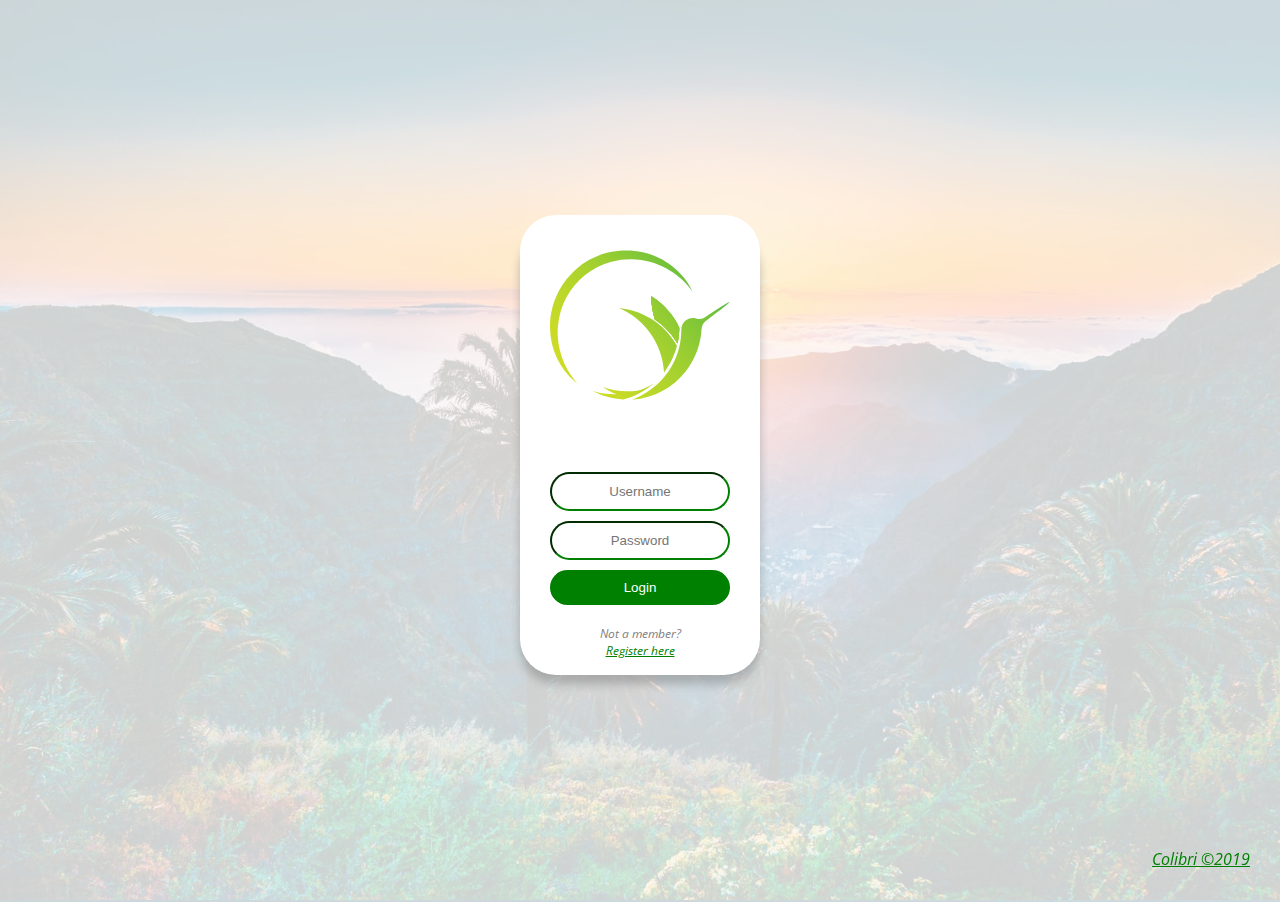
<file: Login.html>
<html>
<head>


<meta name="viewport" content="width=device-width, initial-scale=1.0">
<link rel="stylesheet" type="text/css" href="loginstyle.css">
</head>
    
    
<body contextmenu="return false">
    <style>
@import url('https://fonts.googleapis.com/css?family=Open+Sans');
</style>
    
<! This is a hobby Workshop made by some media students from Norway. This is not a real product. 
The roles and team member of the project are listed underneath:

- Main Coder, Main graphic designer, Ux/Ui and Project manager is Kim Oliver Hjertdtedt Andersson.
    Email: Kim.oliver.andersson@gmail.com
    
- Main Movie maker, graphic designer and Project Deputy is Patrick Pascual Sognlien.
    Email:
    >
    
    
    <div class="body"></div>

  
        <form name="login">
            <img alt="logo" src="Img/DoneBird.svg" class="Logo">
        <div class="login">
            
            <input type="text" placeholder="Username" name="userid" class="Form"><br>
            <input type="password" placeholder="Password" name="pswrd" class="Form"><br>
            <input type="button" onclick="check(this.form)" value="Login" class="Sumbit"><br>
            
        </div>    
            <script src="Login.js"></script>
            <p class="regnow"><i style="font-size: 12">Not a member?<br> <a class="link" href="Registrer.html"> Register here</a></i></p>
        </form>

        <div class="FormShadow"></div>
    <i class="Copyright"><a href="Credits.html" class="link">Colibri ©2019</a></i>

</body>
</html>
</file>
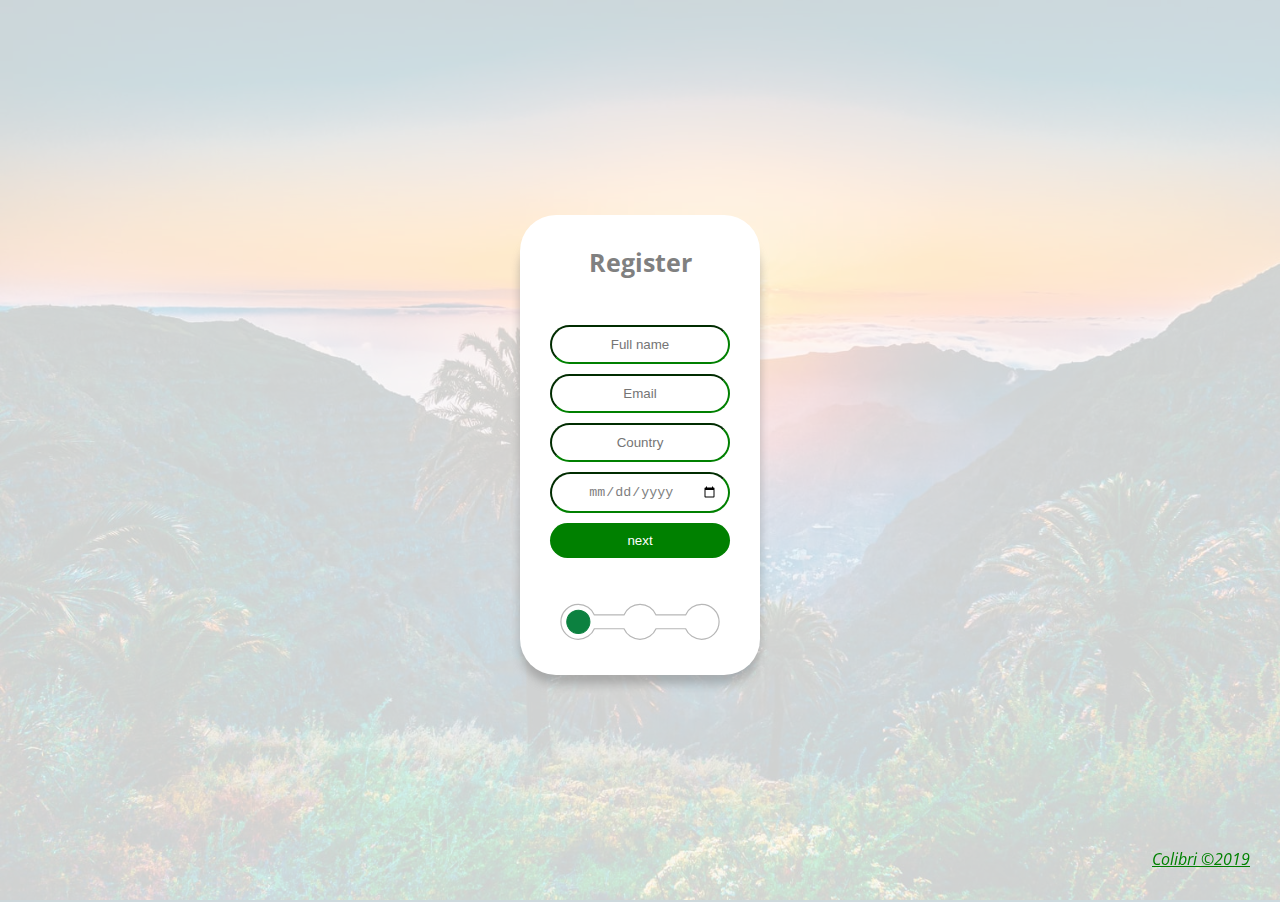
<file: Registrer.html>
<html>
<head>


<meta name="viewport" content="width=device-width, initial-scale=1.0">
<link rel="stylesheet" type="text/css" href="loginstyle.css">
</head>
    
    
<body contextmenu="return false">
<style>
@import url('https://fonts.googleapis.com/css?family=Open+Sans');
</style>    
<! This is a hobby Workshop made by some media students from Norway. This is not a real product. 
The roles and team member of the project are listed underneath:

- Main Coder, Main graphic designer, Ux/Ui and Project manager is Kim Oliver Hjertdtedt Andersson.
    Email: Kim.oliver.andersson@gmail.com
    
- Main Movie maker, graphic designer and Project Deputy is Patrick Pascual Sognlien.
    Email:
    >
    
    
    <div class="body"></div>

  
        <form name="register" >
           <h1 id="headline" class="RegHedLin">Register</h1>
        <div class="registrer" id="basicinfo">
            
            <input type="text" placeholder="Full name" name="Name" class="Form"><br>
            <input type="text" placeholder="Email" name="email" class="Form"><br>
             <input type="text" placeholder="Country" name="City" class="Form"><br>
            <input type="date" placeholder="Date of birth" name="bhrtdate" class="Form"><br>
            <input type="button" onclick="next()" value="next" class="Sumbit" id="further"><br>
            
        </div>    
            
            
            
        <div class="registrer" id="moreinfo" style="display: none">
            
            
            <input type="text" placeholder="Username" name="usrName" class="Form"><br>
            <input type="password" placeholder="Password" name="newpswrd" class="Form"><br>
             <input type="password" placeholder="Repeat password" name="reppswrd" class="Form"><br>
            <input type="button" onclick="next2()" value="next" class="Sumbit" id="further"><br>
            
            </div>    
            
            
        <div class="registrer" id="thanksinfo" style="display: none">
        <p class="Thanks">Thank you so much for signing up and joining us in this adventure of making travling fun. You can now login and start planning your travel.</p>
          <input type="button" onclick="Done()" value="Login" class="Sumbit" id="login"><br>
        <p class="miniinfo"><i>Or you can go back to the home page <a href="index.html" class="link">here</a></i></p>
            </div>
            <script src="Login.js"></script>
            
            
            
            
            
            
<svg  class="progress" id="bar" alt="pregress" version="1.1" id="Layer_2" xmlns="http://www.w3.org/2000/svg" xmlns:xlink="http://www.w3.org/1999/xlink" x="0px" y="0px"
viewBox="0 0 595.3 841.9" style="enable-background:new 0 0 595.3 841.9;" xml:space="preserve">
<style type="text/css">
	.st0{fill:#FFFFFF;stroke:#B7B7B7;stroke-width:6;stroke-miterlimit:10;}
	.st1{fill:#FFFFFF;}
	.st2{fill:#0C8140;stroke:#0C8140;stroke-width:5;stroke-miterlimit:10;}
	.st3{fill:none;stroke:#FFFFFF;stroke-width:5;stroke-miterlimit:10;}
</style>
<path class="st0" d="M331.9,500.4v146.9c30.8,13.3,52.3,43.9,52.3,79.5c0,47.8-38.8,86.5-86.5,86.5c-47.8,0-86.5-38.8-86.5-86.5
	c0-35.6,21.5-66.2,52.3-79.5V500.5c-30.8-13.3-52.3-43.9-52.3-79.5c0-35.6,21.5-66.2,52.3-79.5V194.6
	c-30.8-13.3-52.3-43.9-52.3-79.5c0-47.8,38.8-86.5,86.5-86.5c47.8,0,86.5,38.8,86.5,86.5c0,35.6-21.5,66.2-52.3,79.5v146.9
	c30.8,13.3,52.3,43.9,52.3,79.5C384.2,456.6,362.6,487.2,331.9,500.4z"/>
<rect x="124.3" y="247.5" transform="matrix(-1.836970e-16 1 -1 -1.836970e-16 564.5159 -30.7601)" class="st1" width="346.6" height="38.8" id="stepto2"/>
<rect x="124.3" y="546.5" transform="matrix(-1.836970e-16 1 -1 -1.836970e-16 863.5201 268.2442)" class="st1" width="346.6" height="38.8" id="stepto3"/>
<circle class="st2" cx="297.6" cy="115.1" r="57.6" id="step1"/>
<circle class="st3" cx="297.6" cy="420.9" r="57.6" id="step2"/>
<circle class="st3" cx="297.6" cy="726.8" r="57.6" id="step3"/>
 </svg>
            
            
            
            
            
        </form>

        <div class="FormShadow"></div>
    <i class="Copyright"><a href="Credits.html" class="link">Colibri ©2019</a></i>

</body>
</html>
</file>
<file: loginstyle.css>
body{
    background-image: url(Img/La-Gomera.jpg);
    background-size: cover;
    margin: none;     
    overflow: hidden;
    font-family: 'Open Sans', sans-serif;
}
.body{
    background-color: white;
    background-size: cover;
    height: 100%;
    width: 100%;
    opacity: 0.8;
    padding-right: 20px;
    padding-bottom: 20px;
    margin:-10px;
}

form{
    align-content: center;
    z-index: 2;
    margin: auto;
    position: fixed;
    width: 180px;
    height: 200px;
    bottom: 25vh;
    left: 0px;
    right:0px;
    background-color: white;
    padding: 30px;
    padding-top: 250px;
    border-radius: 36px 36px 36px 36px ;
    padding-bottom: 10px;
    
}

.FormShadow{
 align-content: center;
    z-index: 1;
    margin: auto;
    position: fixed;
    width: 180px;
    height: 200px;
    bottom: 24vh;
    left: 0px;
    right:0px;
    background-color: grey;
    padding: 30px;
    padding-top: 250px;
    border-radius: 36px 36px 36px 36px ;
    padding-bottom: 0px;
    opacity: 0.5;
    filter: blur(5px);
}

.Form{
    text-align: center;
    margin-top: 0px;
    margin-bottom: 10px;
    margin-left: auto;
    margin-right: auto;
    background-color: none;
    border-color: green;
    padding: 10px;
    border-radius: 45px;
    background: none;
    color: gray;
    left: 0px;
    right: 0px;
    width: 100%;
   
}
.Sumbit{
    text-align: center;
    margin: auto;
    width: 180px;
    background-color: green;
    padding: 10px;
    border-radius: 45px;
    color: white;
    left: 0px;
    right: 0px;
    border: none;
}

.Logo{
    z-index: 2;
    margin: auto;
    position: absolute;
    width: 180px;
    top:0%;
    left: 0px;
    right:0px;
    z-index: 3;
    margin-top: 20px;
}

.Copyright{
    color: black;
    right: 30px;
    bottom: 30px;
    z-index: 3;
    position: fixed;
    margin: auto;
}
.regnow{
    text-align: center;
    color: gray;
    margin: auto;
    position:relative;
    margin-top: 20px;
}

.link{
    color: green;
}

.progress{
    transform: rotate(-90deg);
    width: 50%;
    left: 0px;
    right: 0px;
    margin: auto;
    position: absolute;
    top: 70%;
}
.registrer{
    position: absolute;
    margin-top: 100px;
    top: 0%;
    left: 0px;
    right: 0px;
    width: 180px;
    padding: 10px;
    text-align: center;
    margin-left: auto;
    margin-right: auto;
}
.RegHedLin{
    text-align: center;
    width: 100%;
    top: 0px;
    position: absolute;
    margin: auto;
    left: 0px;
    right: 0px;
    color: gray;
    margin-top: 30px;
    font-size: 25px;
}

.Thanks{
    text-align: center:
top: -20px;
position: absolute;
margin: auto;
left: 0px;
right: 0px;
}
.miniinfo{
    position: absolute;
    top: 220px;
    font-size: 12;
    margin: auto;
    left: 0px;
    right: 0px;
}

#login{
    position: absolute;
    top: 165px;
}

@media only screen and (max-width: 740px){
    
/*Mobil fix*/
  
    body{
        width: 100%;
        padding: 0px;
        margin: 0px;
        background-size: cover;
        background-repeat: no-repeat;
         overflow: hidden;
    }
    
    
     .body{
        width: 100%;
        padding: 0px;
        margin: 0px;
         
    }
    
    
    
    
    
}
</file>
